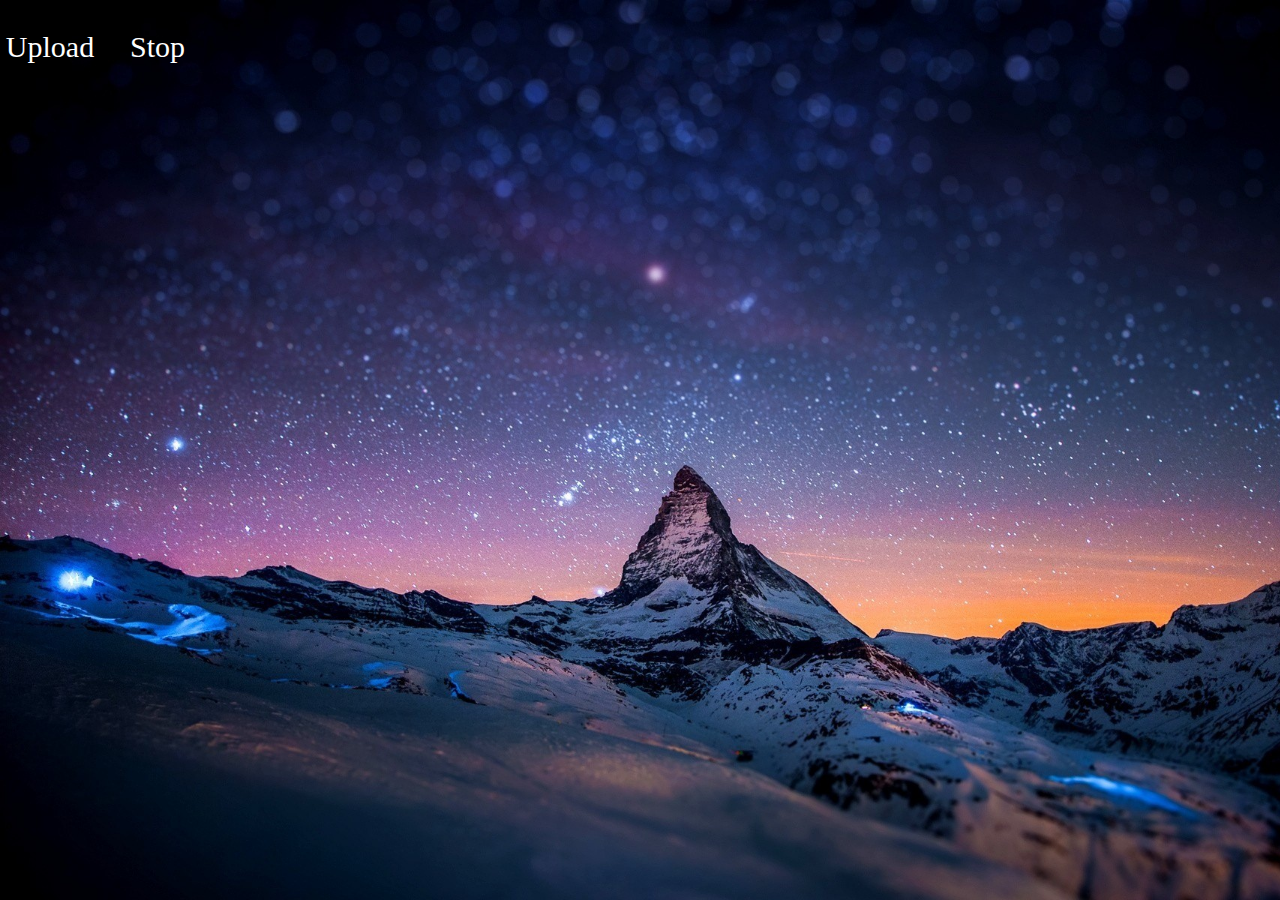
<file: index.html>
<!DOCTYPE html>
<html lang="en">
<head>
    <meta charset="UTF-8">
    <meta http-equiv="X-UA-Compatible" content="IE=edge">
    <meta name="viewport" content="width=device-width, initial-scale=1.0">
    <title>Document</title>
    <link rel="stylesheet" href="/css/style.css">
</head>

<body>
 <div class="fd">
    <label for="upload" class="label">Upload</label>
    <input type="file" id="upload"/>
    <p onclick="test()">Stop</p>
 </div>
    
    <canvas id="renderer"> </canvas>
   <!-- <div class="wrap"></div>-->

<script src="./js/main.js"></script>
<script src="./js/move.js"></script>
</body>
</html>
</file>
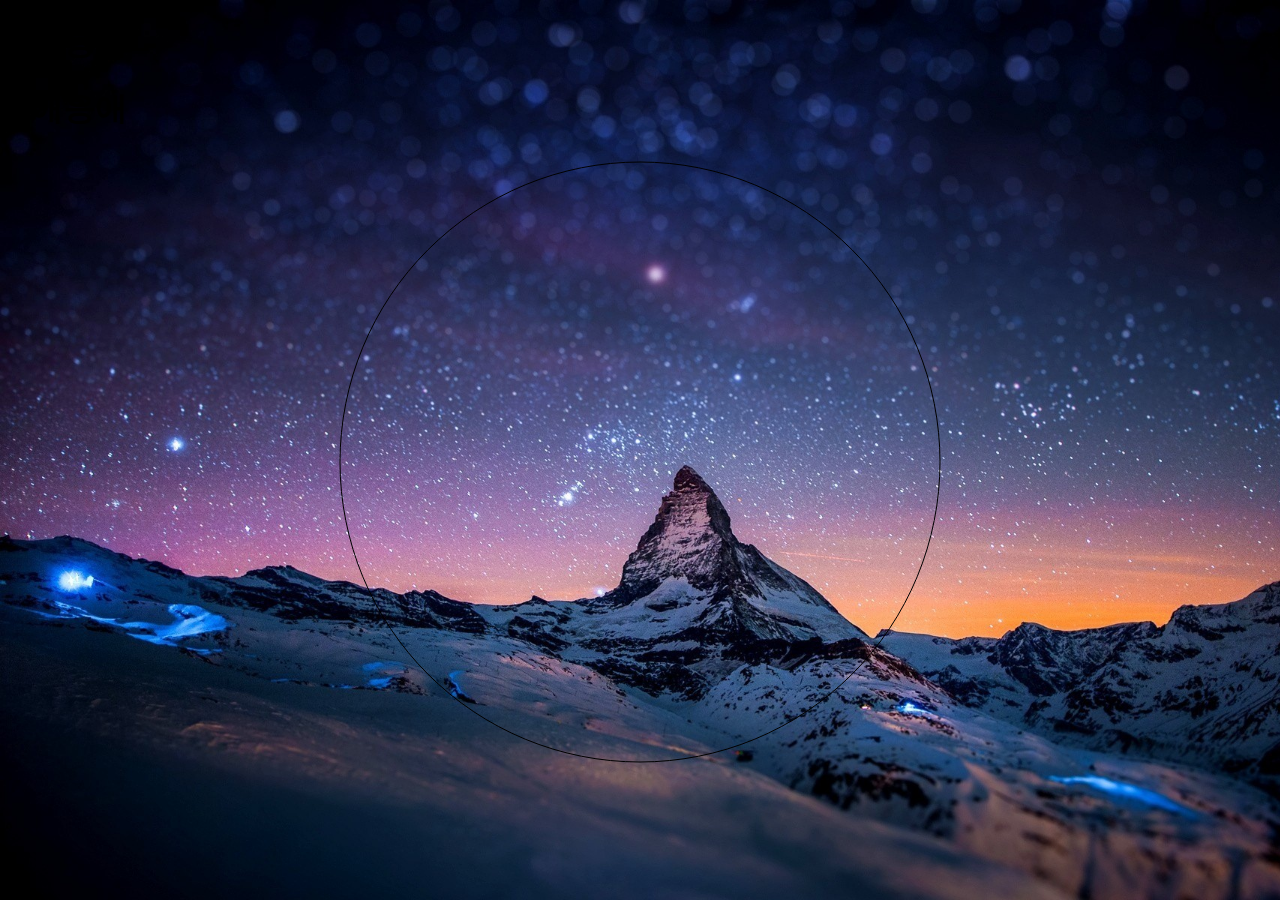
<file: html/index.html>
<!DOCTYPE html>
<html lang="en">
<head>
    <meta charset="UTF-8">
    <meta http-equiv="X-UA-Compatible" content="IE=edge">
    <meta name="viewport" content="width=device-width, initial-scale=1.0">
    <title>Document</title>
    <script type="text/javascript" src="/js/main.js"></script>
    <link rel="stylesheet" href="/css/style.css">
</head>

<body onload="initPage()">
<div class="fdzz"> 
    <h1>응애응애</h1>
    <canvas id="renderer"> </canvas>
    <h1>응애응애</h1>
</div>
</body>
</html>
</file>
<file: css/style.css>
body{
      width: 100%;
      height: 100%;
      margin: 0;
      padding: 0;
      background-image: url(/img/2.jpg);
      background-color: rgb(0, 3, 34);
      background-attachment: fixed;
      background-size: cover;
    }
html,body{
    overflow: hidden;
}
.test{
    position: relative; 
    width: 100px;
    height: 100px;
    z-index: 11;
    background-color: red;
}
#renderer{
    position: absolute;
     z-index: 11;
     right: 50%;
     transform: translateX(50%);
    }
.fd{
     position: relative;
     display: flex;
     align-items: center;
    }
#upload{
      position: fixed; 
      visibility: hidden;
      z-index: 10;
    }
    p{
        margin-left: 30px;
        position: relative; 
        z-index: 990;
        width: 100px;
        height: 30px;
        color: rgb(255, 255, 255);
        font-size: 30px;
        cursor: pointer;

    }
.label{
     cursor: pointer;
     position: relative; 
     text-align: center;
     z-index: 11;
     width: 100px;
     height: 30px;
     color: #ffffff; 
     font-size: 30px;}

     .wrap{
        z-index: 10;
        position: relative;
        width: 110%;
        height: 110vh; 
        background-image: url(/img/2.jpg);
        background-color: black;
        background-repeat: no-repeat;
        background-size: cover;
     }
</file>
